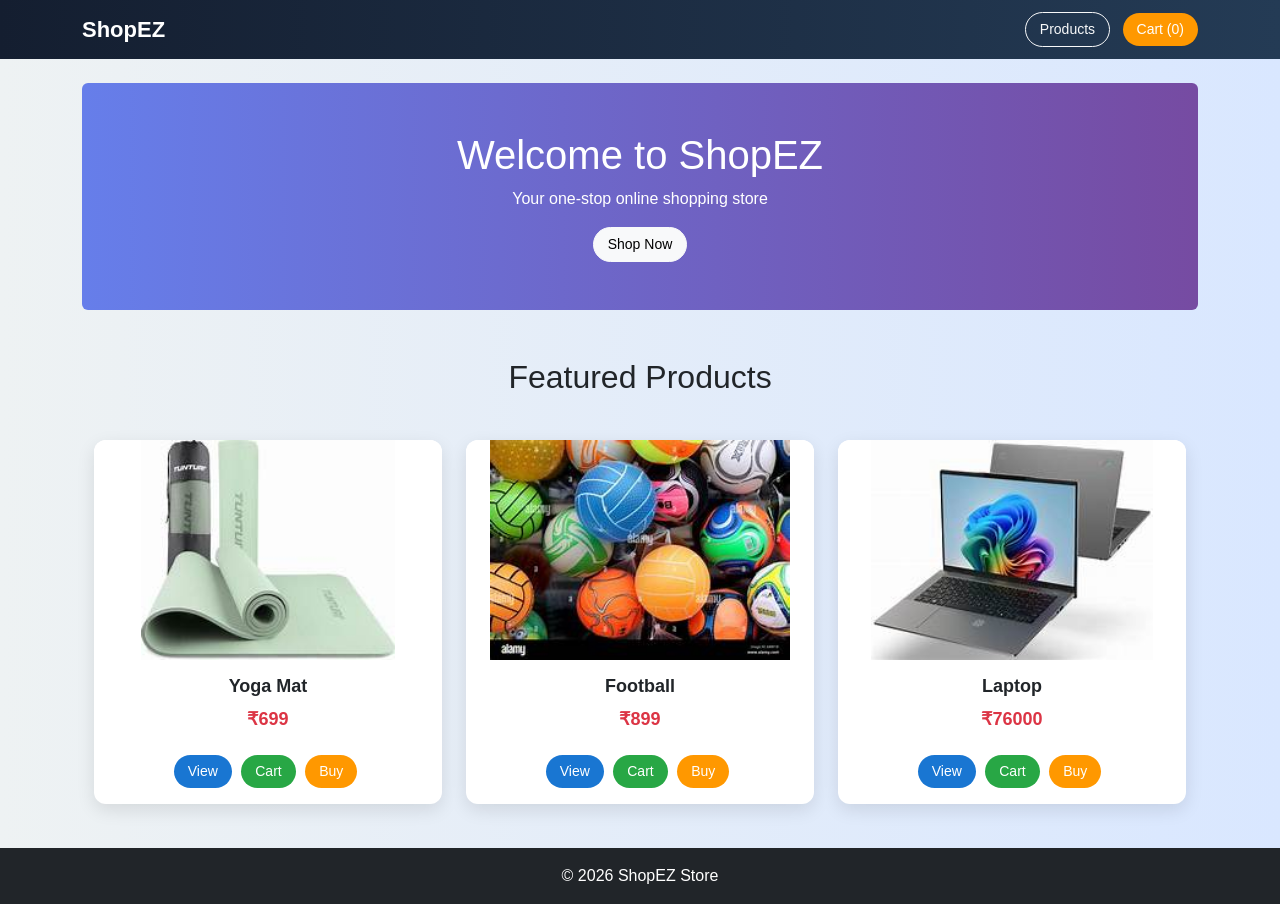
<file: html/index.html>
<!DOCTYPE html>
<html>

<head>
<title>ShopEZ Home</title>

<link rel="stylesheet"
href="https://cdn.jsdelivr.net/npm/bootstrap@5.3.2/dist/css/bootstrap.min.css">

<link rel="stylesheet" href="../css/styles.css">
</head>

<body>

<!-- Navbar -->
<nav class="navbar navbar-dark bg-dark">
<div class="container">
<a class="navbar-brand" href="index.html">ShopEZ</a>

<div>
<a href="products.html" class="btn btn-outline-light me-2">Products</a>
<a href="cart.html" class="btn btn-warning">
Cart (<span id="cartCount">0</span>)
</a>
</div>
</div>
</nav>

<!-- Hero -->
<div class="container mt-4">
<div class="p-5 text-center text-white rounded"
style="background:linear-gradient(90deg,#667eea,#764ba2);">

<h1>Welcome to ShopEZ</h1>
<p>Your one-stop online shopping store</p>

<a href="products.html" class="btn btn-light btn-lg">
Shop Now
</a>

</div>
</div>

<!-- Featured -->
<div class="container mt-5">

<h2 class="text-center mb-4">Featured Products</h2>

<div id="featuredCarousel" 
     class="carousel slide" 
     data-bs-ride="carousel" 
     data-bs-interval="2500" 
     data-bs-pause="false">

    <div class="carousel-inner" id="featuredProducts">
        <!-- JS will insert items here -->
    </div>

    <!-- Controls -->
    <button class="carousel-control-prev" type="button" data-bs-target="#featuredCarousel" data-bs-slide="prev">
        <span class="carousel-control-prev-icon"></span>
    </button>

    <button class="carousel-control-next" type="button" data-bs-target="#featuredCarousel" data-bs-slide="next">
        <span class="carousel-control-next-icon"></span>
    </button>

</div>

</div>

<!-- Footer -->
<footer class="bg-dark text-white text-center p-3 mt-4">
© 2026 ShopEZ Store
</footer>

<!-- Scripts -->
<script src="https://code.jquery.com/jquery-3.7.1.min.js"></script>
<script src="../js/products.js"></script>
<script src="../js/common.js"></script>

<script src="https://cdn.jsdelivr.net/npm/bootstrap@5.3.2/dist/js/bootstrap.bundle.min.js"></script>


</body>
</html>
</file>
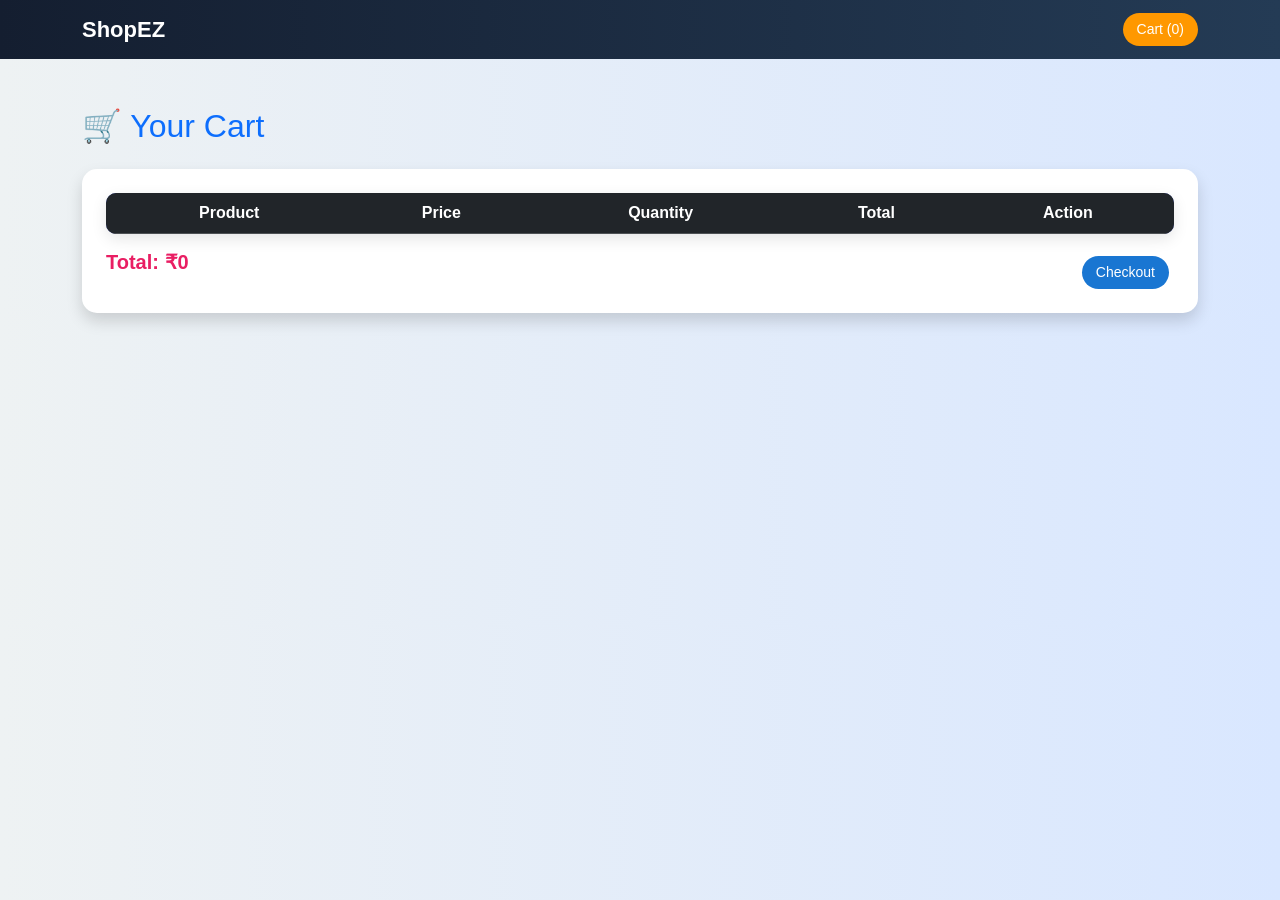
<file: html/cart.html>
<!DOCTYPE html>
<html>

<head>
<title>Cart</title>

<link rel="stylesheet"
href="https://cdn.jsdelivr.net/npm/bootstrap@5.3.2/dist/css/bootstrap.min.css">

<link rel="stylesheet" href="../css/styles.css">
</head>

<body>

<!-- Navbar -->
<nav class="navbar navbar-dark bg-dark">
<div class="container">
<a class="navbar-brand" href="index.html">ShopEZ</a>

<a href="cart.html" class="btn btn-warning">
Cart (<span id="cartCount">0</span>)
</a>
</div>
</nav>

<div class="container mt-5">

<h2 class="text-primary mb-4">🛒 Your Cart</h2>

<div class="card p-4 shadow">

<table class="table text-center">

<thead class="table-dark">
<tr>
<th>Product</th>
<th>Price</th>
<th>Quantity</th>
<th>Total</th>
<th>Action</th>
</tr>
</thead>

<tbody id="cartItems"></tbody>

</table>

<div class="d-flex justify-content-between">

<h4 id="totalPrice"></h4>

<a href="checkout.html" class="btn btn-primary">
Checkout
</a>

</div>

</div>

</div>

<script src="https://code.jquery.com/jquery-3.7.1.min.js"></script>
<script src="../js/cart.js"></script>
<script src="../js/common.js"></script>

</body>
</html>
</file>
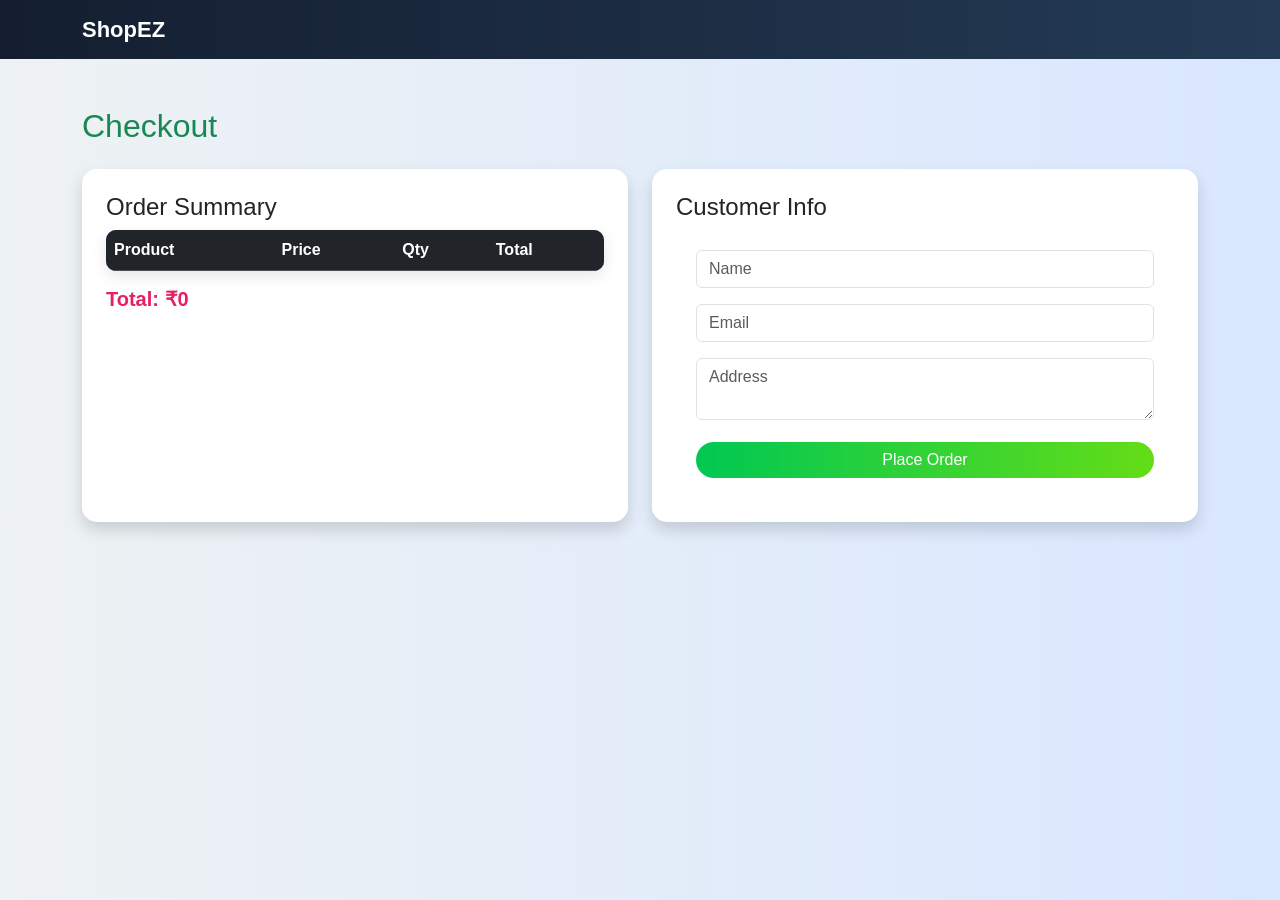
<file: html/checkout.html>
<!DOCTYPE html>
<html>

<head>
<title>Checkout</title>

<link rel="stylesheet"
href="https://cdn.jsdelivr.net/npm/bootstrap@5.3.2/dist/css/bootstrap.min.css">

<link rel="stylesheet" href="../css/styles.css">
</head>

<body>

<nav class="navbar navbar-dark bg-dark">
<div class="container">
<a class="navbar-brand" href="index.html">ShopEZ</a>
</div>
</nav>

<div class="container mt-5">

<h2 class="text-success mb-4">Checkout</h2>

<div class="row">

<!-- Summary -->
<div class="col-md-6">
<div class="card p-4 shadow">

<h4>Order Summary</h4>

<table class="table">
<thead class="table-dark">
<tr>
<th>Product</th>
<th>Price</th>
<th>Qty</th>
<th>Total</th>
</tr>
</thead>

<tbody id="orderItems"></tbody>
</table>

<h5 id="orderTotal"></h5>

</div>
</div>

<!-- Form -->
<div class="col-md-6">
<div class="card p-4 shadow">

<h4>Customer Info</h4>

<form id="checkoutForm">

<div class="mb-3">
<input type="text" class="form-control" placeholder="Name" required>
</div>

<div class="mb-3">
<input type="email" class="form-control" placeholder="Email" required>
</div>

<div class="mb-3">
<textarea class="form-control" placeholder="Address" required></textarea>
</div>

<button class="btn btn-success w-100">
Place Order
</button>

</form>

</div>
</div>

</div>

</div>

<script src="https://code.jquery.com/jquery-3.7.1.min.js"></script>
<script src="../js/checkout.js"></script>
<script src="../js/common.js"></script>

</body>
</html>
</file>
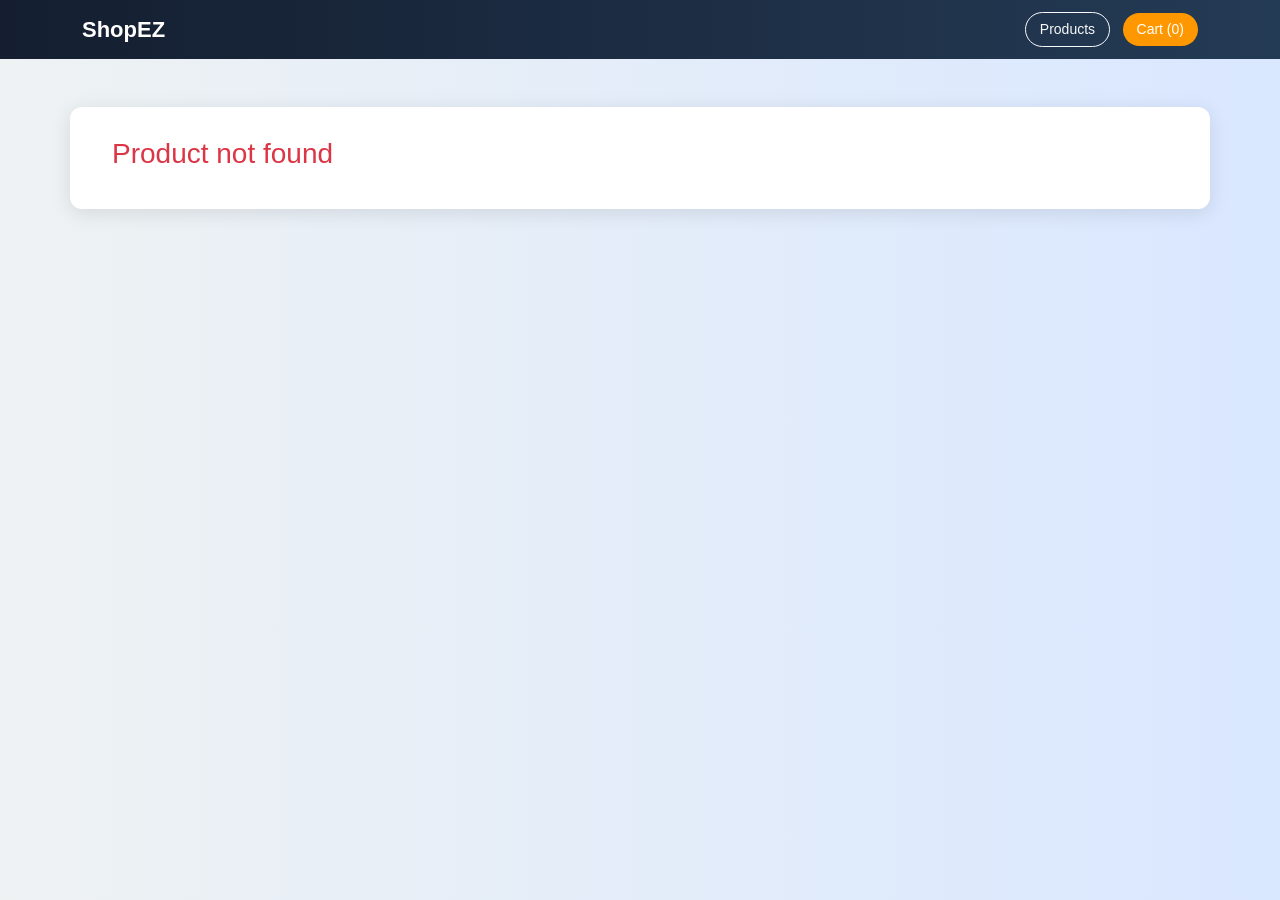
<file: html/product-details.html>
<!DOCTYPE html>
<html>

<head>
<title>Product Details</title>

<link rel="stylesheet"
href="https://cdn.jsdelivr.net/npm/bootstrap@5.3.2/dist/css/bootstrap.min.css">

<link rel="stylesheet" href="../css/styles.css">
</head>

<body>

<!-- Navbar -->
<nav class="navbar navbar-dark bg-dark">
<div class="container">

<a class="navbar-brand" href="index.html">ShopEZ</a>

<div>
<a href="products.html" class="btn btn-outline-light me-2">Products</a>
<a href="cart.html" class="btn btn-warning">
Cart (<span id="cartCount">0</span>)
</a>
</div>

</div>
</nav>

<!-- Product Details -->
<div class="container mt-5">
<div class="row" id="productDetails"></div>
</div>

<!-- Scripts -->
<script src="https://code.jquery.com/jquery-3.7.1.min.js"></script>
<script src="../js/product-details.js"></script>
<script src="../js/common.js"></script>

</body>
</html>
</file>
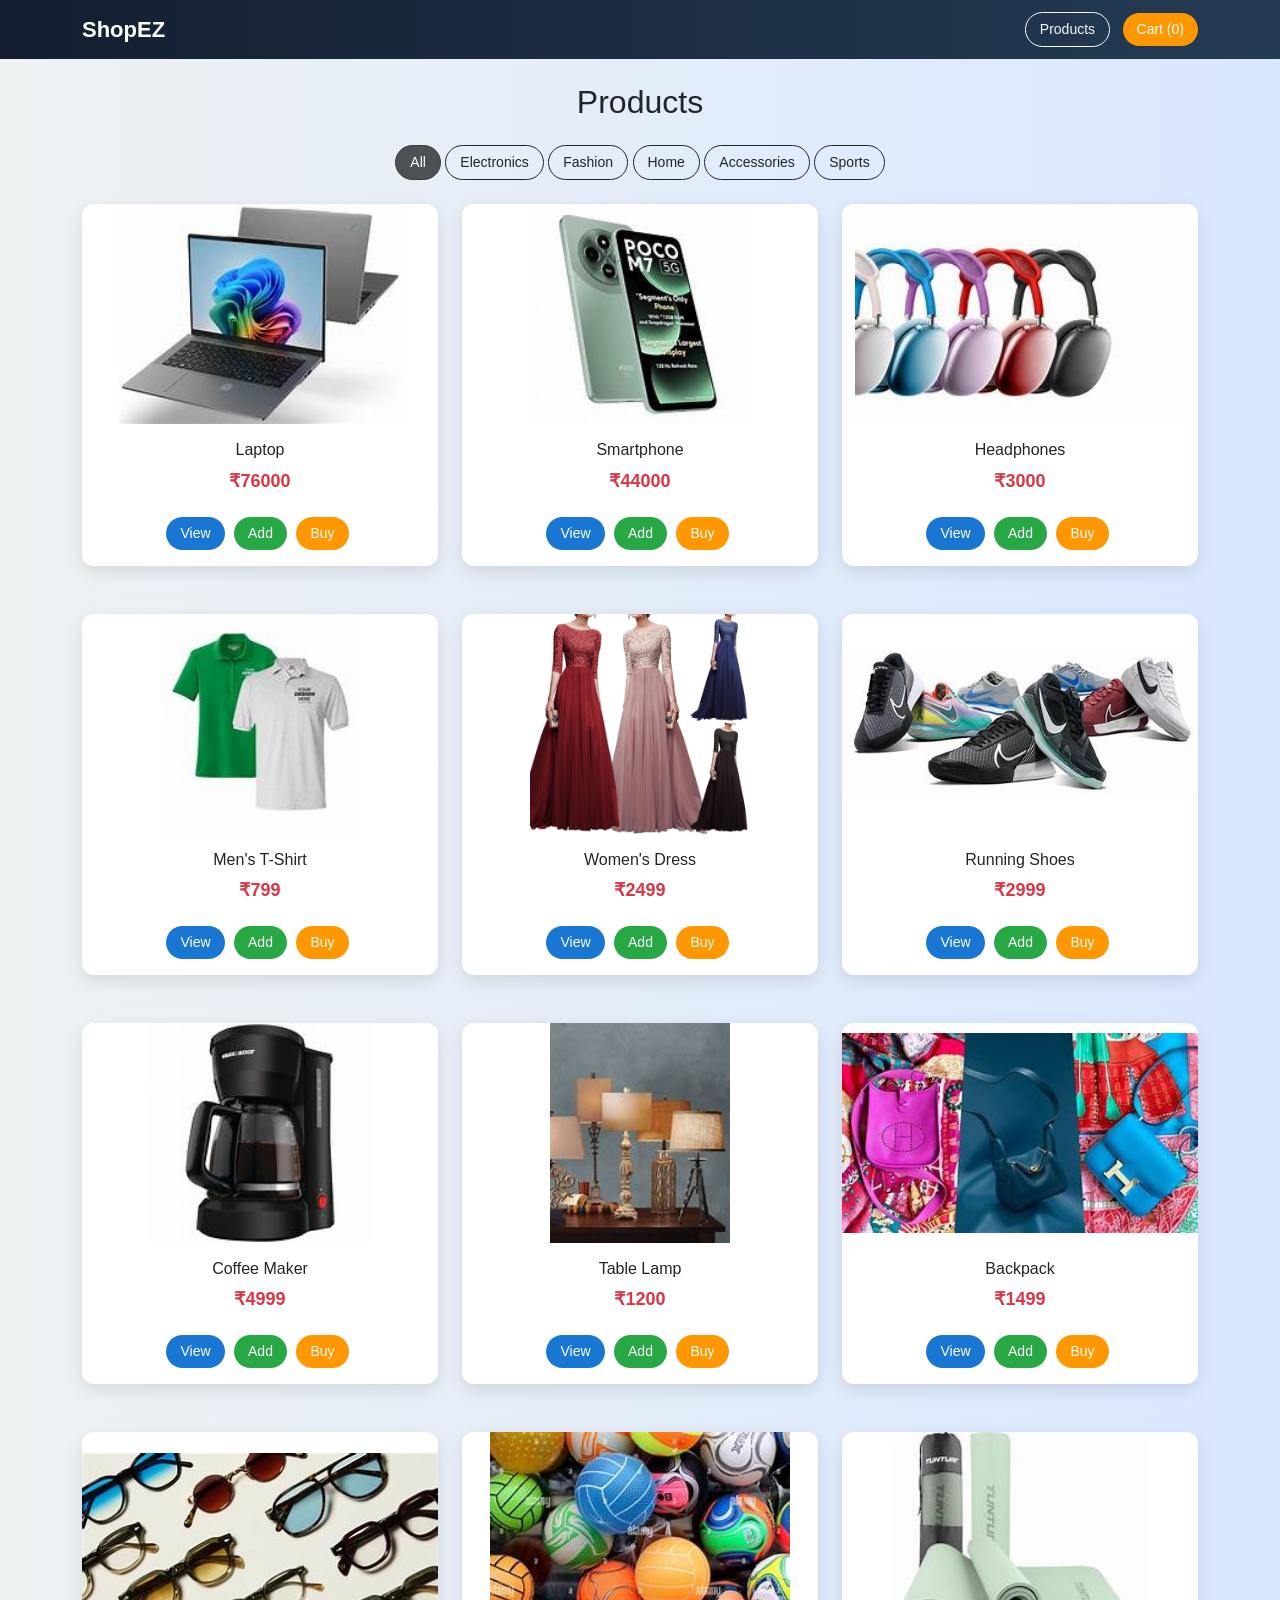
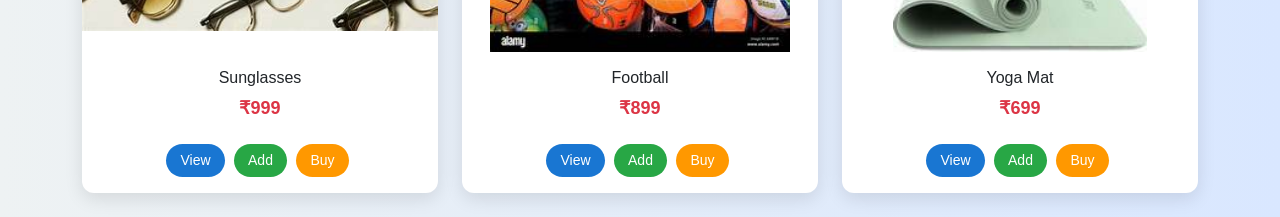
<file: html/products.html>
<!DOCTYPE html>
<html>

<head>
<title>Products</title>

<link rel="stylesheet"
href="https://cdn.jsdelivr.net/npm/bootstrap@5.3.2/dist/css/bootstrap.min.css">

<link rel="stylesheet" href="../css/styles.css">
</head>

<body>

<!-- Navbar -->
<nav class="navbar navbar-dark bg-dark">
<div class="container">
<a class="navbar-brand" href="index.html">ShopEZ</a>

<div>
<a href="products.html" class="btn btn-outline-light me-2">Products</a>
<a href="cart.html" class="btn btn-warning">
Cart (<span id="cartCount">0</span>)
</a>
</div>
</div>
</nav>

<div class="container mt-4">

<h2 class="text-center mb-4">Products</h2>

<!-- Filters -->
<div class="text-center mb-4">

<button class="btn btn-dark filterBtn active" data-cat="All">All</button>
<button class="btn btn-outline-dark filterBtn" data-cat="Electronics">Electronics</button>
<button class="btn btn-outline-dark filterBtn" data-cat="Fashion">Fashion</button>
<button class="btn btn-outline-dark filterBtn" data-cat="Home">Home</button>
<button class="btn btn-outline-dark filterBtn" data-cat="Accessories">Accessories</button>
<button class="btn btn-outline-dark filterBtn" data-cat="Sports">Sports</button>

</div>

<!-- Product List -->
<div class="row g-4" id="productList"></div>

</div>

<!-- Scripts -->
<script src="https://code.jquery.com/jquery-3.7.1.min.js"></script>
<script src="../js/products.js"></script>
<script src="../js/common.js"></script>

</body>
</html>
</file>
<file: css/styles.css>
/* ===== Page Background ===== */
body {
    background: linear-gradient(to right, #eef2f3, #d9e7ff);
    font-family: Arial, Helvetica, sans-serif;
}

/* ===== Navbar ===== */
.navbar {
    background: linear-gradient(90deg, #141e30, #243b55);
}

.navbar-brand {
    font-weight: bold;
    font-size: 22px;
    color: white !important;
}

/* ===== Hero Section ===== */
.hero-box {
    background: linear-gradient(90deg, #667eea, #764ba2);
    border-radius: 12px;
    padding: 50px;
    text-align: center;
    color: white;
}

/* ===== Product Cards ===== */
.card {
    border: none;
    border-radius: 12px;
    overflow: hidden;
    box-shadow: 0 6px 18px rgba(0,0,0,0.1);
    transition: 0.3s;
    height: 100%;
    display: flex;
    flex-direction: column;
}

.card:hover {
    transform: translateY(-6px);
    box-shadow: 0 10px 25px rgba(0,0,0,0.2);
}

/* ===== IMAGE FIX ===== */
.card-img-top {
    width: 100%;
    height: 220px;
    object-fit: contain;
    background: #ffffff;
}

/* ===== IMAGE BOX (OPTIONAL SAFE) ===== */
.img-box {
    width: 100%;
    height: 220px;
    overflow: hidden;
    display: flex;
    align-items: center;
    justify-content: center;
    background: #f5f5f5;
}

.img-box img {
    width: 100%;
    height: 100%;
    object-fit: cover;
}

/* ===== Card Content ===== */
.card-body {
    flex-grow: 1;
}

/* ===== Product Text ===== */
.card h5 {
    font-size: 18px;
    font-weight: 600;
}

.card p {
    font-size: 18px;
    font-weight: bold;
    color: #ff5722;
}

/* ===== Buttons ===== */
.btn {
    border-radius: 25px;
    font-size: 14px;
    padding: 6px 14px;
}

.btn-primary {
    background-color: #1976d2;
    border: none;
}

.btn-success {
    background-color: #28a745;
    border: none;
}

.btn-warning {
    background-color: #ff9800;
    border: none;
    color: white;
}

.btn-warning:hover {
    background-color: #f57c00;
}

.card .btn {
    margin-right: 5px;
    margin-top: 6px;
}

/* ===== Filter Buttons ===== */
.filter-container button {
    margin: 5px;
    padding: 8px 18px;
    border-radius: 20px;
    border: 1px solid #333;
    background: white;
    color: #333;
    font-weight: 500;
    transition: 0.3s;
}

.filter-container button:hover {
    background: #333;
    color: white;
}

.filter-container .active {
    background: #ff9800;
    color: white;
    border: none;
}

/* ===== Product Details Page ===== */
#productDetails {
    background: white;
    padding: 30px;
    border-radius: 12px;
    box-shadow: 0px 4px 20px rgba(0,0,0,0.1);
}

#productDetails img {
    width: 100%;
    max-height: 350px;
    object-fit: contain;
}

/* ===== Tables (Cart & Checkout) ===== */
table {
    background: white;
    border-radius: 10px;
    overflow: hidden;
    box-shadow: 0 5px 15px rgba(0,0,0,0.1);
}

thead {
    background: #3f51b5;
    color: white;
}

/* ===== Total Price ===== */
#totalPrice,
#orderTotal {
    font-size: 20px;
    font-weight: bold;
    color: #e91e63;
}

/* ===== Cards for Cart & Checkout ===== */
.card.shadow {
    border-radius: 15px;
    background: white;
}

/* ===== Checkout Form ===== */
form {
    background: white;
    padding: 20px;
    border-radius: 15px;
}

#checkoutForm button {
    background: linear-gradient(90deg, #00c853, #64dd17);
    border: none;
    font-size: 16px;
}

/* ===== Footer ===== */
footer {
    margin-top: 40px;
    padding: 15px;
    background: #141e30;
    color: white;
    text-align: center;
}

/* ===== CAROUSEL FINAL FIX ===== */

/* Allow proper spacing */
.carousel-inner {
    overflow: visible;
}

/* Reduce arrow overlap */
.carousel-control-prev,
.carousel-control-next {
    width: 6%;
    z-index: 1;
}

/* Bring cards above arrows */
.carousel .card {
    position: relative;
    z-index: 5;
}

/* Spacing for slides */
.carousel-item {
    padding: 20px 0;
}

/* Style arrows */
.carousel-control-prev-icon,
.carousel-control-next-icon {
    background-color: black;
    border-radius: 50%;
    padding: 10px;
}

/* Pointer cursor */
.productCard {
    cursor: pointer;
}

.carousel-item {
    transition: transform 0.8s ease-in-out;
}
</file>
